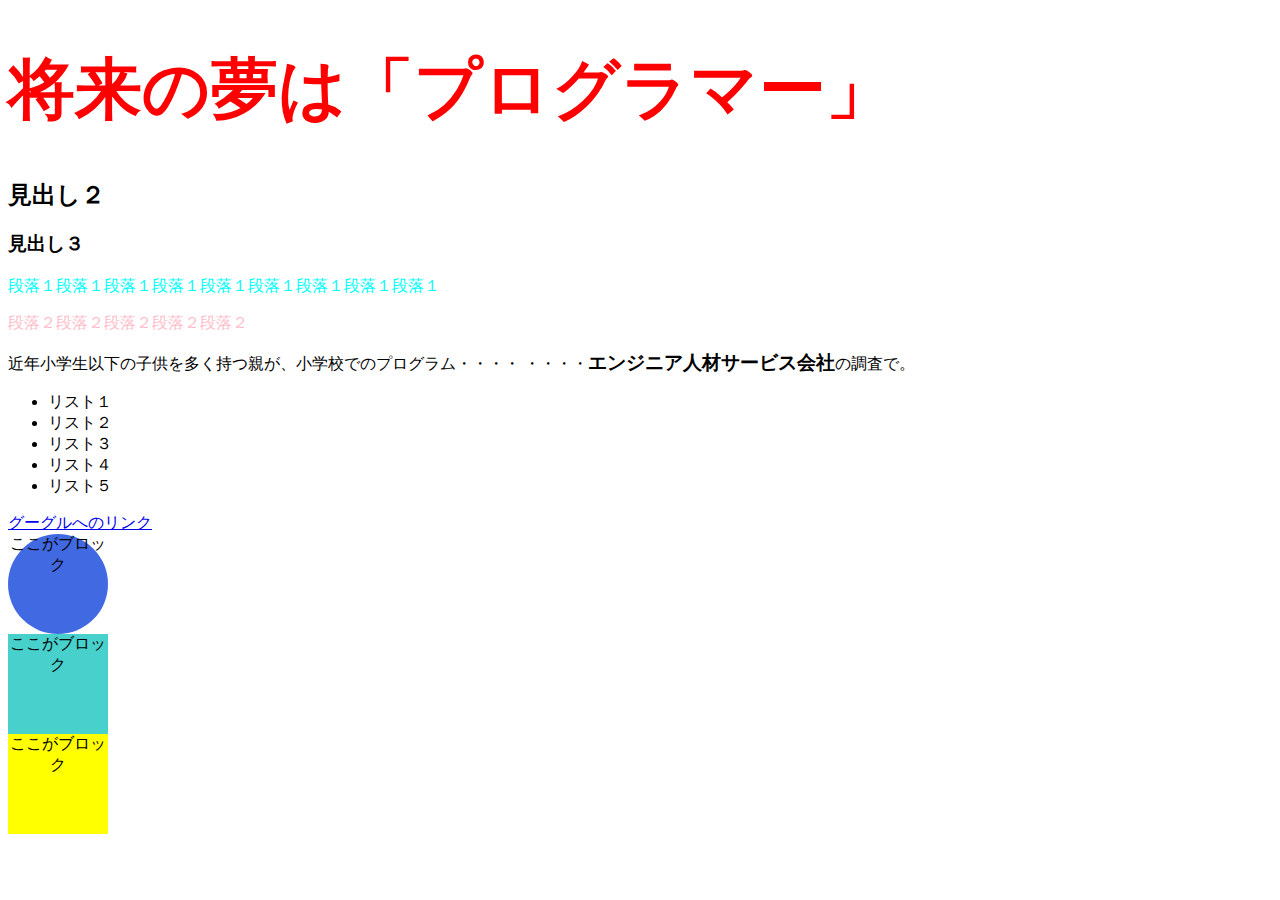
<file: index.html>
<!DOCTYPE html>
<html lang="ja">
<head>
  <meta charset="utf-8">
  <meta name="viewport" content="width=dvice-width,initial-scale=1.0">
  <meta http-equiv="X-UA-Compatible" content="ie=edge">
  <title>HTMLの練習</title>

  <link rel="stylesheet" type="text/css" href="css/index.css">

</head>
<body>
  <h1>
    将来の夢は「プログラマー」
  </h1>
  <h2>見出し２</h2>
  <h3>見出し３</h3>
  <p class="sub-title1">段落１段落１段落１段落１段落１段落１段落１段落１段落１</p>
  <p id="sub-title2">段落２段落２段落２段落２段落２</p>
  近年小学生以下の子供を多く持つ親が、小学校でのプログラム・・・・
  ・・・・<span class="company">エンジニア人材サービス会社</span>の調査で。
  <ul>
    <li>リスト１</li>
    <li>リスト２</li>
    <li>リスト３</li>
    <li>リスト４</li>
    <li>リスト５</li>
  </ul>
  <a href="https://www.google.co.jp">グーグルへのリンク</a>
  <div class="box1">ここがブロック</div>
  <div class="box2">ここがブロック</div>
  <div class="box3">ここがブロック</div>
</body>
</html>
</file>
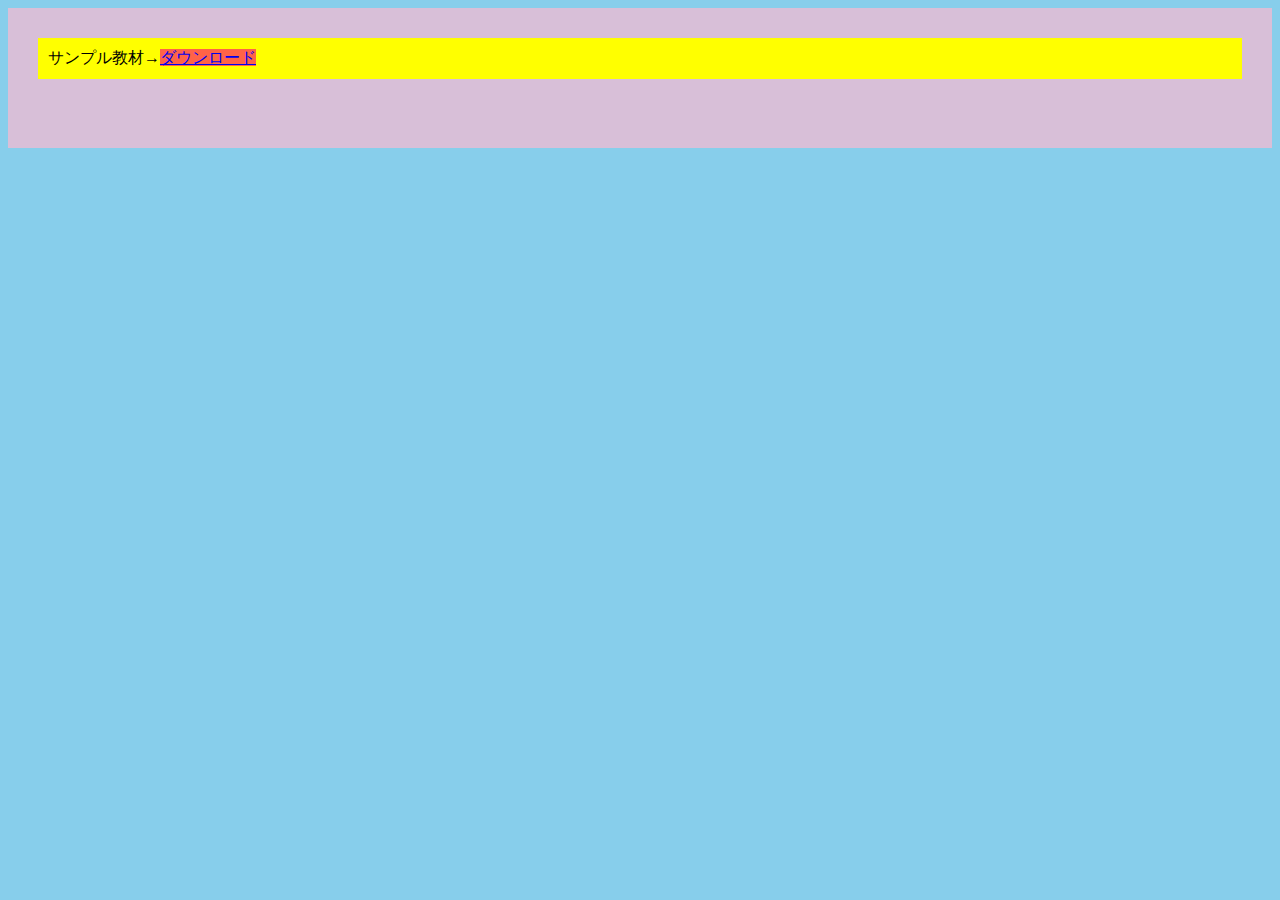
<file: boxmodel.html>
<!DOCTYPE html>
<html lang="ja">
<head>
  <meta charset="UTF-8">
  <meta name="viewport" content="width=device-width, initial-scale=1.0">
  <title>ボックスモデル練習</title>
  <style type="text/css">
    body{
      background-color: skyblue;
    }
    div{
      background-color: thistle;
      height: 100px;
      width: auto;
      padding: 20px;
    }
    p{
      background-color: yellow;
      padding: 10px;
      margin: 10px;
      border: none;
    }
    a{
      background-color: tomato;
    }
  </style>
</head>
<body>
  <div>
    <p>サンプル教材→<a href="#">ダウンロード</a></p>
  </div>
</body>
</html>
</file>
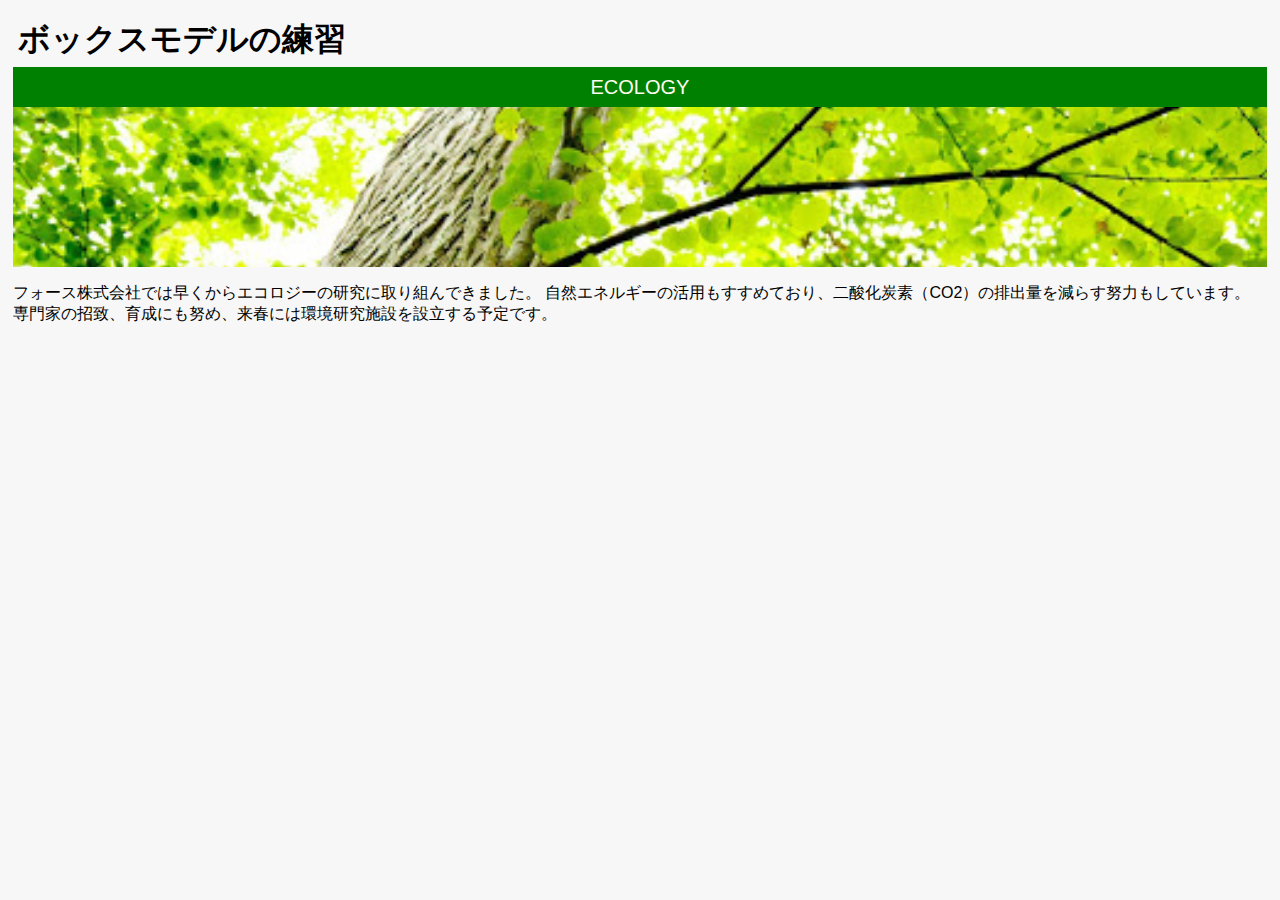
<file: boxmodel3.html>
<!DOCTYPE html>
<html lang="ja">
<head>
  <meta charset="UTF-8">
  <meta name="viewport" content="width=device-width, initial-scale=1.0">
  <title>Document</title>
  <style type="text/css">
    body{
      padding: 5px;
      font-family: Verdana, Geneva, Tahoma, sans-serif;
      background-color: #f7f7f7;
    }
    h1{
      margin: 5px;
    }
    div.header{
      background-image: url("img/tree.jpg");
      background-repeat: no-repeat;
      background-size: cover;
      height: 200px;
      width: auto;
    }
    div.title{
      background-color: green;
      height: 40px;
      width: auto;
      line-height: 40px;
      font-size: 20px;
      color: ivory;
      display: flex;
      justify-content: center;
    }
  </style>
</head>
<body>
  <h1>ボックスモデルの練習</h1>
  <div class="header">
    <div class="title">ECOLOGY</div>
  </div>
  <p class="container">
    フォース株式会社では早くからエコロジーの研究に取り組んできました。 自然エネルギーの活用もすすめており、二酸化炭素（CO2）の排出量を減らす努力もしています。 専門家の招致、育成にも努め、来春には環境研究施設を設立する予定です。
  </p>
</body>
</html>
</file>
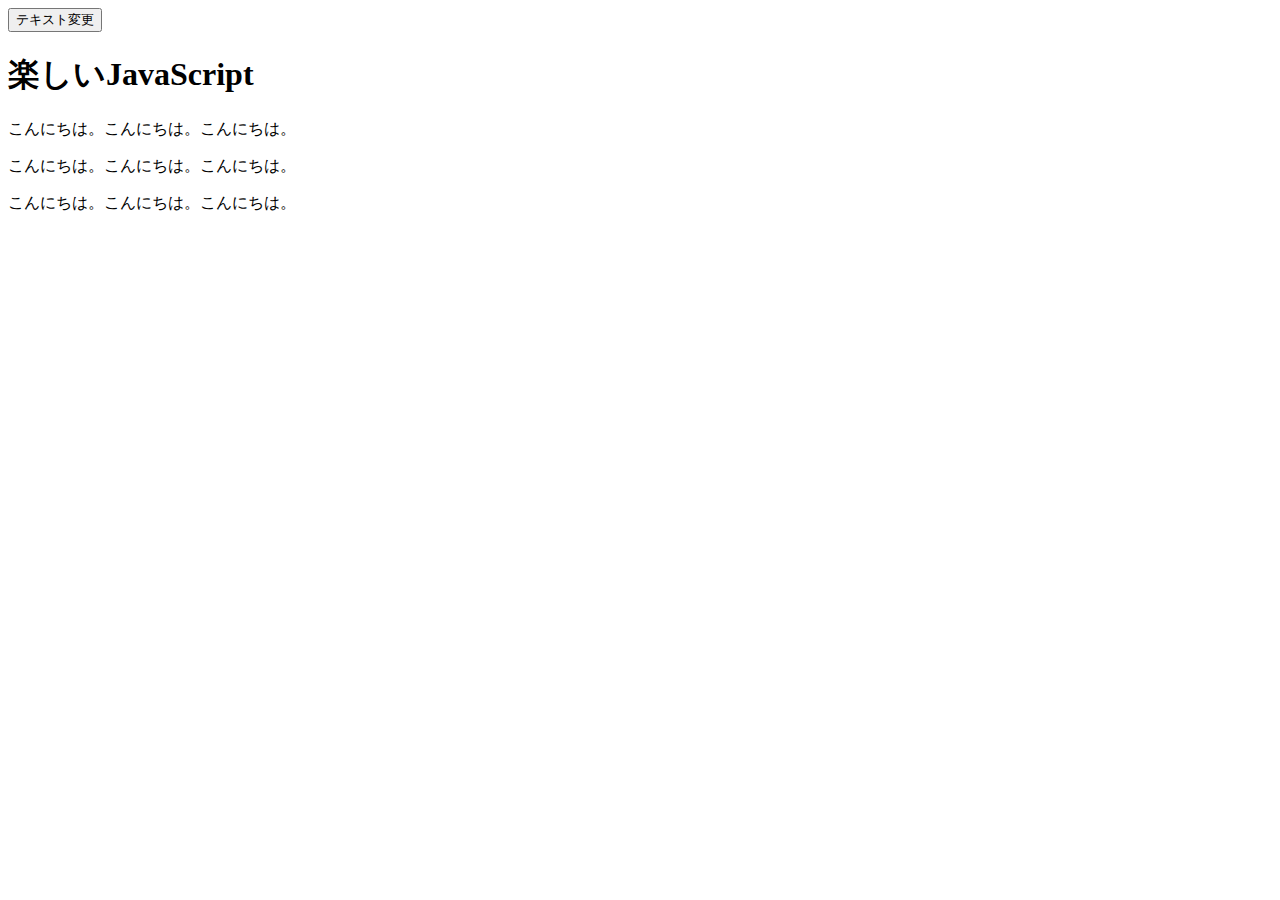
<file: dom.html>
<!DOCTYPE html>
<html lang="ja">
<head>
  <meta charset="UTF-8">
  <meta name="viewport" content="width=device-width, initial-scale=1.0">
  <title>DOM操作の基本</title>
</head>
<body>
  <button id="textChange">テキスト変更</button>
  <h1>楽しいJavaScript</h1>
  <p id="target">こんにちは。こんにちは。こんにちは。</p>
  <p>こんにちは。こんにちは。こんにちは。</p>
  <p>こんにちは。こんにちは。こんにちは。</p>
  <script>
    'use strict';
    // const textChange = () => {
    //   document.querySelector('h1').textContent = "Changed!!";
    //   // document.querySelector('#target').textContent = "Changed!!";
    //   document.getElementById('target').textContent = "Changed!!";
    // }
    // setTimeout(textChange,1000);

    document.getElementById('textChange').addEventListener('click',() => {
      document.getElementById('target').textContent = "Changed!!";
    });

  </script>
</body>
</html>
</file>
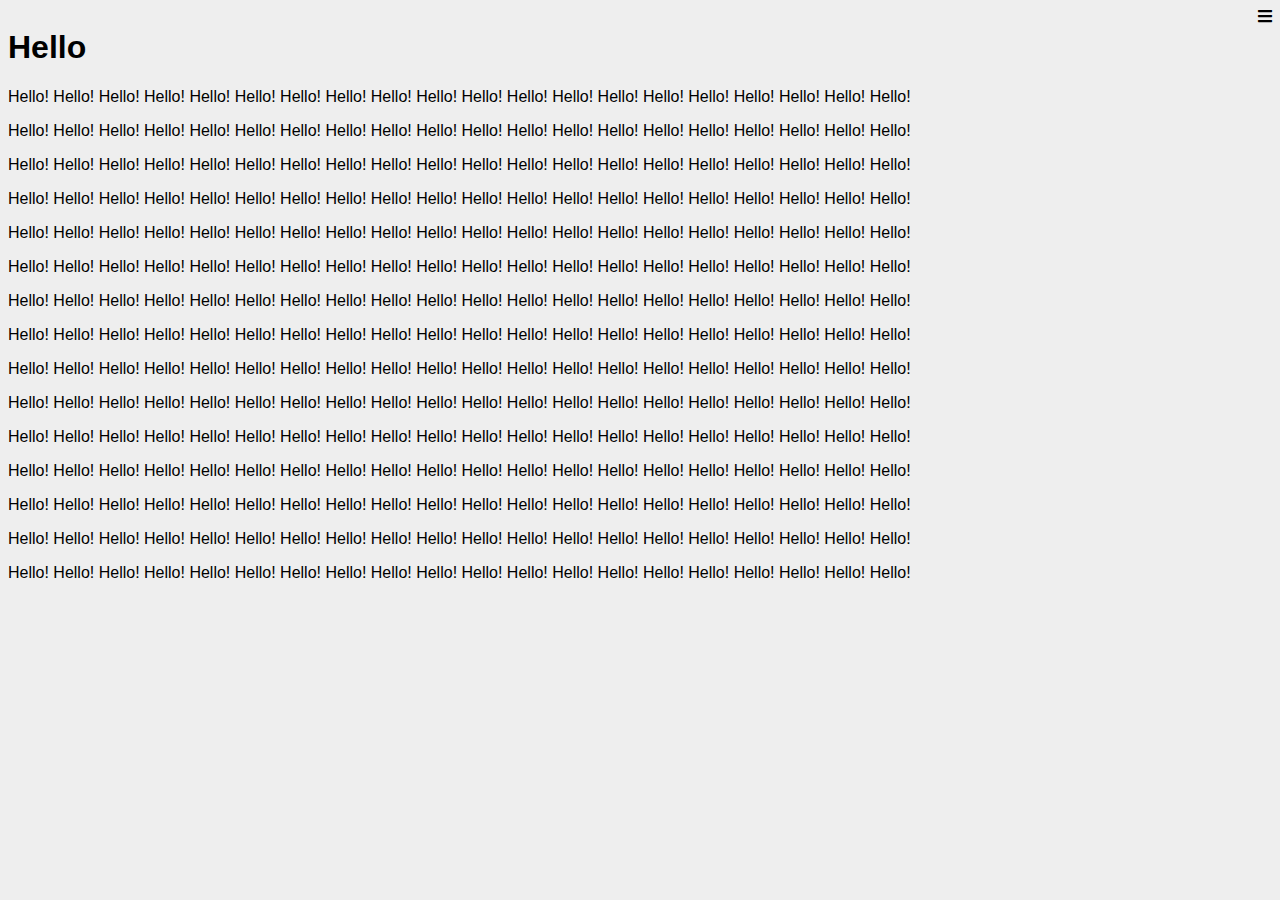
<file: humburger.html>
<!DOCTYPE html>
<html lang="ja">
<head>
  <meta charset="UTF-8">
  <meta name="viewport" content="width=device-width, initial-scale=1.0">
  <title>HumburgerMenu1</title>
  <link rel="stylesheet" href="https://cdnjs.cloudflare.com/ajax/libs/font-awesome/5.12.1/css/all.min.css">
  <style type="text/css">
    body {
      padding: 0;
      margin: 0;
      font-family: Verdana, Geneva, Tahoma, sans-serif;
    }
    #main {
      background-color: #eee;
      width: 100%;
      height: 100%;
      position: absolute;
      top: 0;
      left: 0;
      padding: 8px;
      z-index: 2;
      overflow: auto;
      box-sizing: border-box;
      transition: .4s;
    }
    #menu {
      background-color: #4c80ee;
      color: #fff;
      position: absolute;
      top: 0;
      right: 0;
      padding: 8px;
      width: 180px;
      min-height: 100%;
      z-index: 1;
      box-sizing: border-box;
    }
    #open {
      float: right;
      cursor: pointer;
    }
    #main.menu-open {
      left: -180px;
    }
  </style>
</head>
<body>
  <div id="menu">
    <ul>
      <li>Munu1</li>
      <li>Munu2</li>
      <li>Munu3</li>
      <li>Munu4</li>
      <li>Munu5</li>
    </ul>
  </div>
  <div id="main">
    <i class="fa fa-bars" id="open"></i>
    <h1>Hello</h1>
    <p>Hello! Hello! Hello! Hello! Hello! Hello! Hello! Hello! Hello! Hello! Hello! Hello! Hello! Hello! Hello! Hello! Hello! Hello! Hello! Hello!</p>
    <p>Hello! Hello! Hello! Hello! Hello! Hello! Hello! Hello! Hello! Hello! Hello! Hello! Hello! Hello! Hello! Hello! Hello! Hello! Hello! Hello!</p>
    <p>Hello! Hello! Hello! Hello! Hello! Hello! Hello! Hello! Hello! Hello! Hello! Hello! Hello! Hello! Hello! Hello! Hello! Hello! Hello! Hello!</p>
    <p>Hello! Hello! Hello! Hello! Hello! Hello! Hello! Hello! Hello! Hello! Hello! Hello! Hello! Hello! Hello! Hello! Hello! Hello! Hello! Hello!</p>
    <p>Hello! Hello! Hello! Hello! Hello! Hello! Hello! Hello! Hello! Hello! Hello! Hello! Hello! Hello! Hello! Hello! Hello! Hello! Hello! Hello!</p>
    <p>Hello! Hello! Hello! Hello! Hello! Hello! Hello! Hello! Hello! Hello! Hello! Hello! Hello! Hello! Hello! Hello! Hello! Hello! Hello! Hello!</p>
    <p>Hello! Hello! Hello! Hello! Hello! Hello! Hello! Hello! Hello! Hello! Hello! Hello! Hello! Hello! Hello! Hello! Hello! Hello! Hello! Hello!</p>
    <p>Hello! Hello! Hello! Hello! Hello! Hello! Hello! Hello! Hello! Hello! Hello! Hello! Hello! Hello! Hello! Hello! Hello! Hello! Hello! Hello!</p>
    <p>Hello! Hello! Hello! Hello! Hello! Hello! Hello! Hello! Hello! Hello! Hello! Hello! Hello! Hello! Hello! Hello! Hello! Hello! Hello! Hello!</p>
    <p>Hello! Hello! Hello! Hello! Hello! Hello! Hello! Hello! Hello! Hello! Hello! Hello! Hello! Hello! Hello! Hello! Hello! Hello! Hello! Hello!</p>
    <p>Hello! Hello! Hello! Hello! Hello! Hello! Hello! Hello! Hello! Hello! Hello! Hello! Hello! Hello! Hello! Hello! Hello! Hello! Hello! Hello!</p>
    <p>Hello! Hello! Hello! Hello! Hello! Hello! Hello! Hello! Hello! Hello! Hello! Hello! Hello! Hello! Hello! Hello! Hello! Hello! Hello! Hello!</p>
    <p>Hello! Hello! Hello! Hello! Hello! Hello! Hello! Hello! Hello! Hello! Hello! Hello! Hello! Hello! Hello! Hello! Hello! Hello! Hello! Hello!</p>
    <p>Hello! Hello! Hello! Hello! Hello! Hello! Hello! Hello! Hello! Hello! Hello! Hello! Hello! Hello! Hello! Hello! Hello! Hello! Hello! Hello!</p>
    <p>Hello! Hello! Hello! Hello! Hello! Hello! Hello! Hello! Hello! Hello! Hello! Hello! Hello! Hello! Hello! Hello! Hello! Hello! Hello! Hello!</p>
  </div>
  <script>
    'use strict';

    const open = document.getElementById('open');
    const main = document.getElementById('main');

    open.addEventListener('click', () => {
      if (main.className === 'menu-open'){
        main.className = '';
      } else {
        main.className = 'menu-open';
      }
    });

  </script>
</body>
</html>
</file>
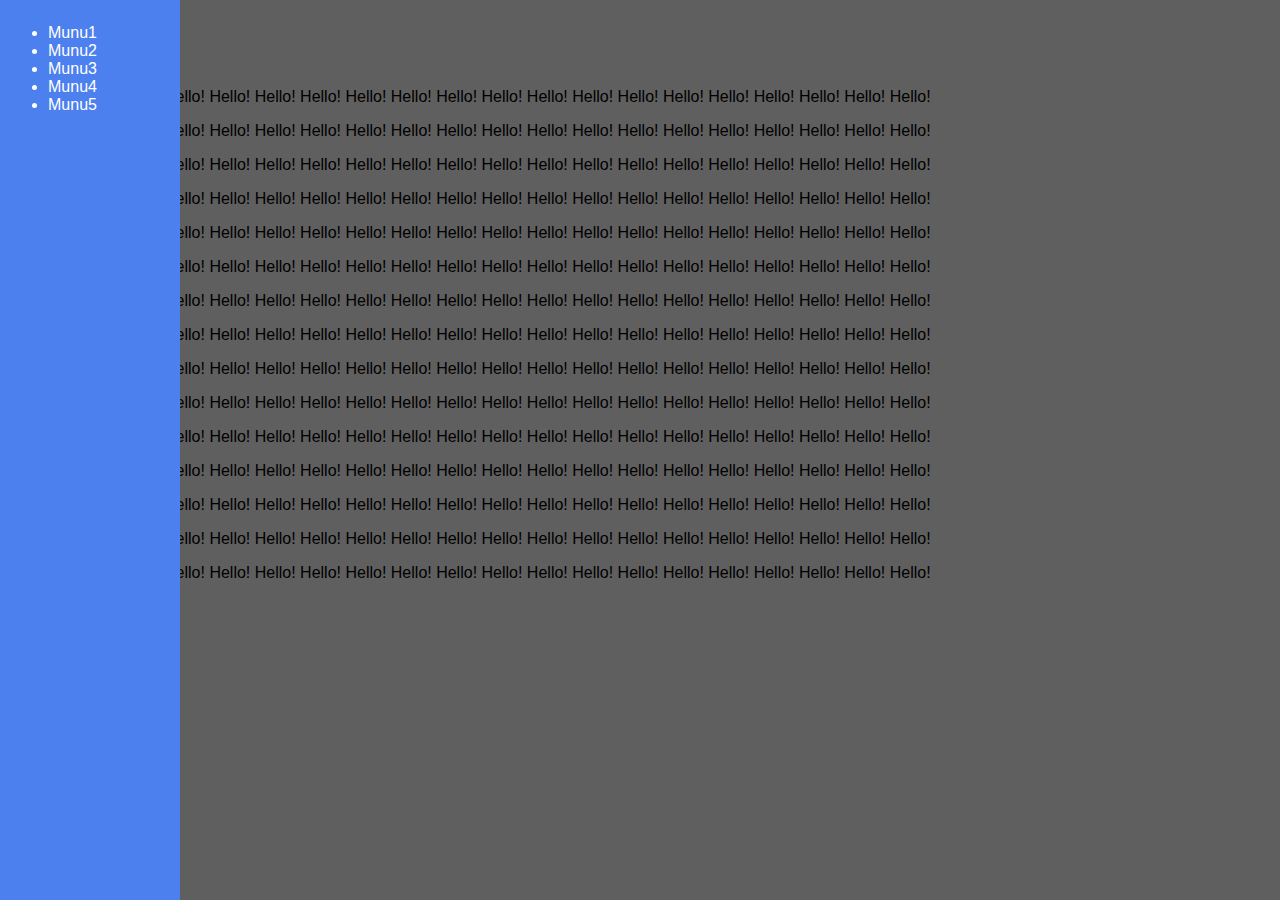
<file: humburger2.html>
<!DOCTYPE html>
<html lang="ja">
<head>
  <meta charset="UTF-8">
  <meta name="viewport" content="width=device-width, initial-scale=1.0">
  <title>HumburgerMenu2</title>
  <link rel="stylesheet" href="https://cdnjs.cloudflare.com/ajax/libs/font-awesome/5.12.1/css/all.min.css">
  <style type="text/css">
    body {
      padding: 0;
      margin: 0;
      font-family: Verdana, Geneva, Tahoma, sans-serif;
      overflow-x: hidden;
    }
    #main {
      background-color: #eee;
      width: 100%;
      height: 100%;
      position: absolute;
      top: 0;
      left: 20px;
      padding: 8px;
      margin-left: 0px;
      z-index: 1;
      overflow: auto;
      box-sizing: border-box;
    }
    #cover {
      background-color: #000;
      opacity: .6;
      width: 100%;
      height: 100%;
      position: absolute;
      top: 0;
      left: 0;
      display: none;
      z-index: 2;
    }
    #menu {
      background-color: #4c80ee;
      color: #fff;
      position: absolute;
      top: 0;
      left: -160px;
      padding: 8px;
      width: 180px;
      min-height: 100%;
      z-index: 3;
      box-sizing: border-box;
      transition: .4s;
    }
    #open, #close {
      float: left;
      cursor: pointer;
    }
    #cover.menu-open {
      display: block;
    }
    #menu.menu-open {
      left: 0;
    }
  </style>
</head>
<body>
  <div id="menu">
    <!-- <i class="fa fa-times" id="close"></i> -->
    <ul>
      <li>Munu1</li>
      <li>Munu2</li>
      <li>Munu3</li>
      <li>Munu4</li>
      <li>Munu5</li>
    </ul>
  </div>
  <div id="main">
    <!-- <i class="fa fa-bars" id="open"></i> -->
    <h1>Hello</h1>
    <p>Hello! Hello! Hello! Hello! Hello! Hello! Hello! Hello! Hello! Hello! Hello! Hello! Hello! Hello! Hello! Hello! Hello! Hello! Hello! Hello!</p>
    <p>Hello! Hello! Hello! Hello! Hello! Hello! Hello! Hello! Hello! Hello! Hello! Hello! Hello! Hello! Hello! Hello! Hello! Hello! Hello! Hello!</p>
    <p>Hello! Hello! Hello! Hello! Hello! Hello! Hello! Hello! Hello! Hello! Hello! Hello! Hello! Hello! Hello! Hello! Hello! Hello! Hello! Hello!</p>
    <p>Hello! Hello! Hello! Hello! Hello! Hello! Hello! Hello! Hello! Hello! Hello! Hello! Hello! Hello! Hello! Hello! Hello! Hello! Hello! Hello!</p>
    <p>Hello! Hello! Hello! Hello! Hello! Hello! Hello! Hello! Hello! Hello! Hello! Hello! Hello! Hello! Hello! Hello! Hello! Hello! Hello! Hello!</p>
    <p>Hello! Hello! Hello! Hello! Hello! Hello! Hello! Hello! Hello! Hello! Hello! Hello! Hello! Hello! Hello! Hello! Hello! Hello! Hello! Hello!</p>
    <p>Hello! Hello! Hello! Hello! Hello! Hello! Hello! Hello! Hello! Hello! Hello! Hello! Hello! Hello! Hello! Hello! Hello! Hello! Hello! Hello!</p>
    <p>Hello! Hello! Hello! Hello! Hello! Hello! Hello! Hello! Hello! Hello! Hello! Hello! Hello! Hello! Hello! Hello! Hello! Hello! Hello! Hello!</p>
    <p>Hello! Hello! Hello! Hello! Hello! Hello! Hello! Hello! Hello! Hello! Hello! Hello! Hello! Hello! Hello! Hello! Hello! Hello! Hello! Hello!</p>
    <p>Hello! Hello! Hello! Hello! Hello! Hello! Hello! Hello! Hello! Hello! Hello! Hello! Hello! Hello! Hello! Hello! Hello! Hello! Hello! Hello!</p>
    <p>Hello! Hello! Hello! Hello! Hello! Hello! Hello! Hello! Hello! Hello! Hello! Hello! Hello! Hello! Hello! Hello! Hello! Hello! Hello! Hello!</p>
    <p>Hello! Hello! Hello! Hello! Hello! Hello! Hello! Hello! Hello! Hello! Hello! Hello! Hello! Hello! Hello! Hello! Hello! Hello! Hello! Hello!</p>
    <p>Hello! Hello! Hello! Hello! Hello! Hello! Hello! Hello! Hello! Hello! Hello! Hello! Hello! Hello! Hello! Hello! Hello! Hello! Hello! Hello!</p>
    <p>Hello! Hello! Hello! Hello! Hello! Hello! Hello! Hello! Hello! Hello! Hello! Hello! Hello! Hello! Hello! Hello! Hello! Hello! Hello! Hello!</p>
    <p>Hello! Hello! Hello! Hello! Hello! Hello! Hello! Hello! Hello! Hello! Hello! Hello! Hello! Hello! Hello! Hello! Hello! Hello! Hello! Hello!</p>
  </div>
  <div id="cover"></div>
  <script>
    'use strict';

    // const open = document.getElementById('open');
    // const close = document.getElementById('close');

    const menu = document.getElementById('menu');
    const cover = document.getElementById('cover');

    menu.addEventListener('mouseover', () => {
        menu.className = 'menu-open';
        cover.className = 'menu-open';
    });
    menu.addEventListener('mouseleave', () => {
        menu.className = '';
        cover.className = '';
    });

    // open.addEventListener('click', () => {
    //     menu.className = 'menu-open';
    //     cover.className = 'menu-open';
    // });
    // close.addEventListener('click', () => {
    //     menu.className = '';
    //     cover.className = '';
    // });

  </script>
</body>
</html>
</file>
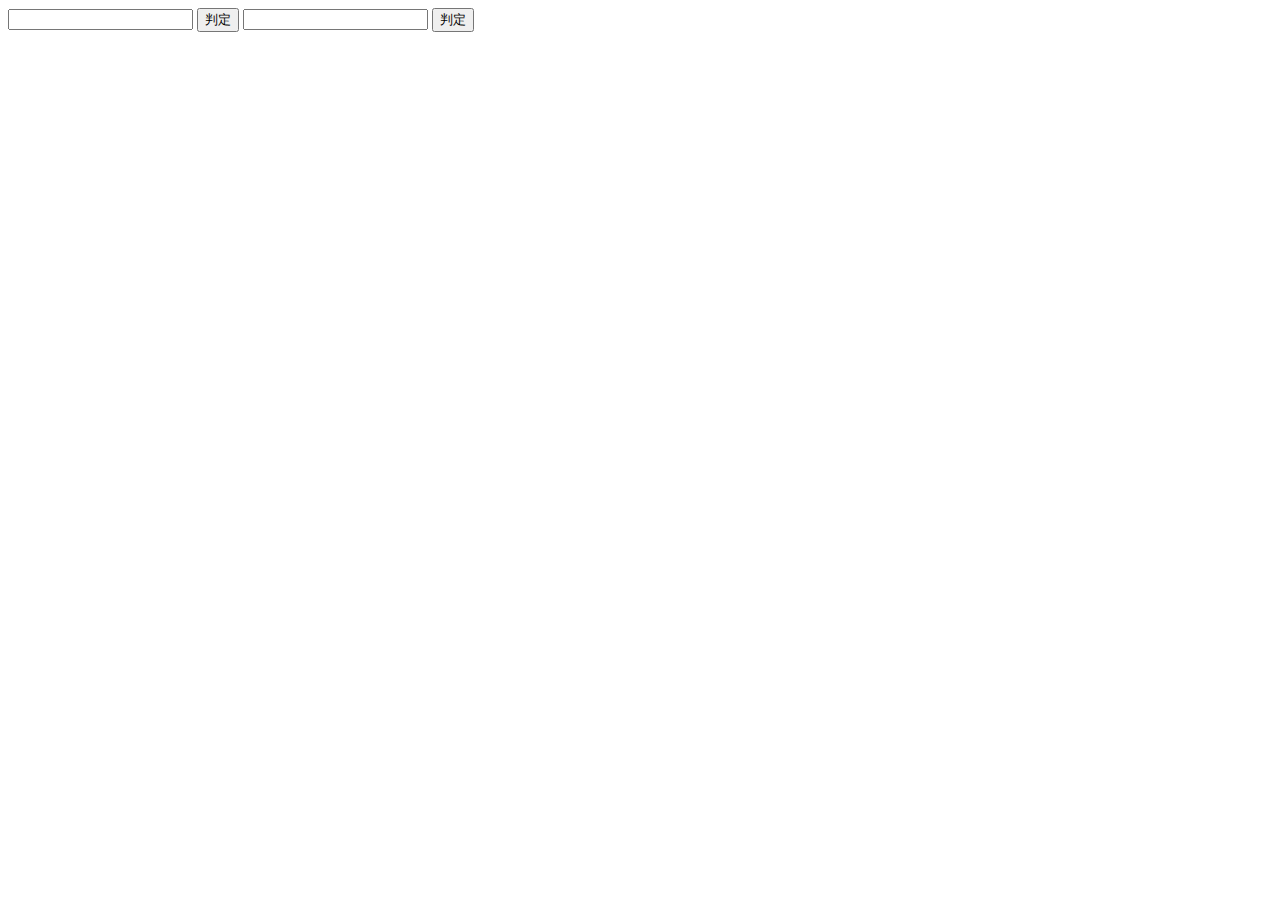
<file: if-for.html>
<!DOCTYPE html>
<html lang="ja">
<head>
  <meta charset="UTF-8">
  <meta name="viewport" content="width=device-width, initial-scale=1.0">
  <title>初めてのJavaScript</title>
</head>
<body>
  <input type="text" id="score">
  <input type="button" value="判定" onclick="scoreCheck()">

  <script src="js/if-for.js"></script>
</body>
</html>
      <input type="text" id="score">
        <input type="button" value="判定" onclick="scoreCheck()">
</file>
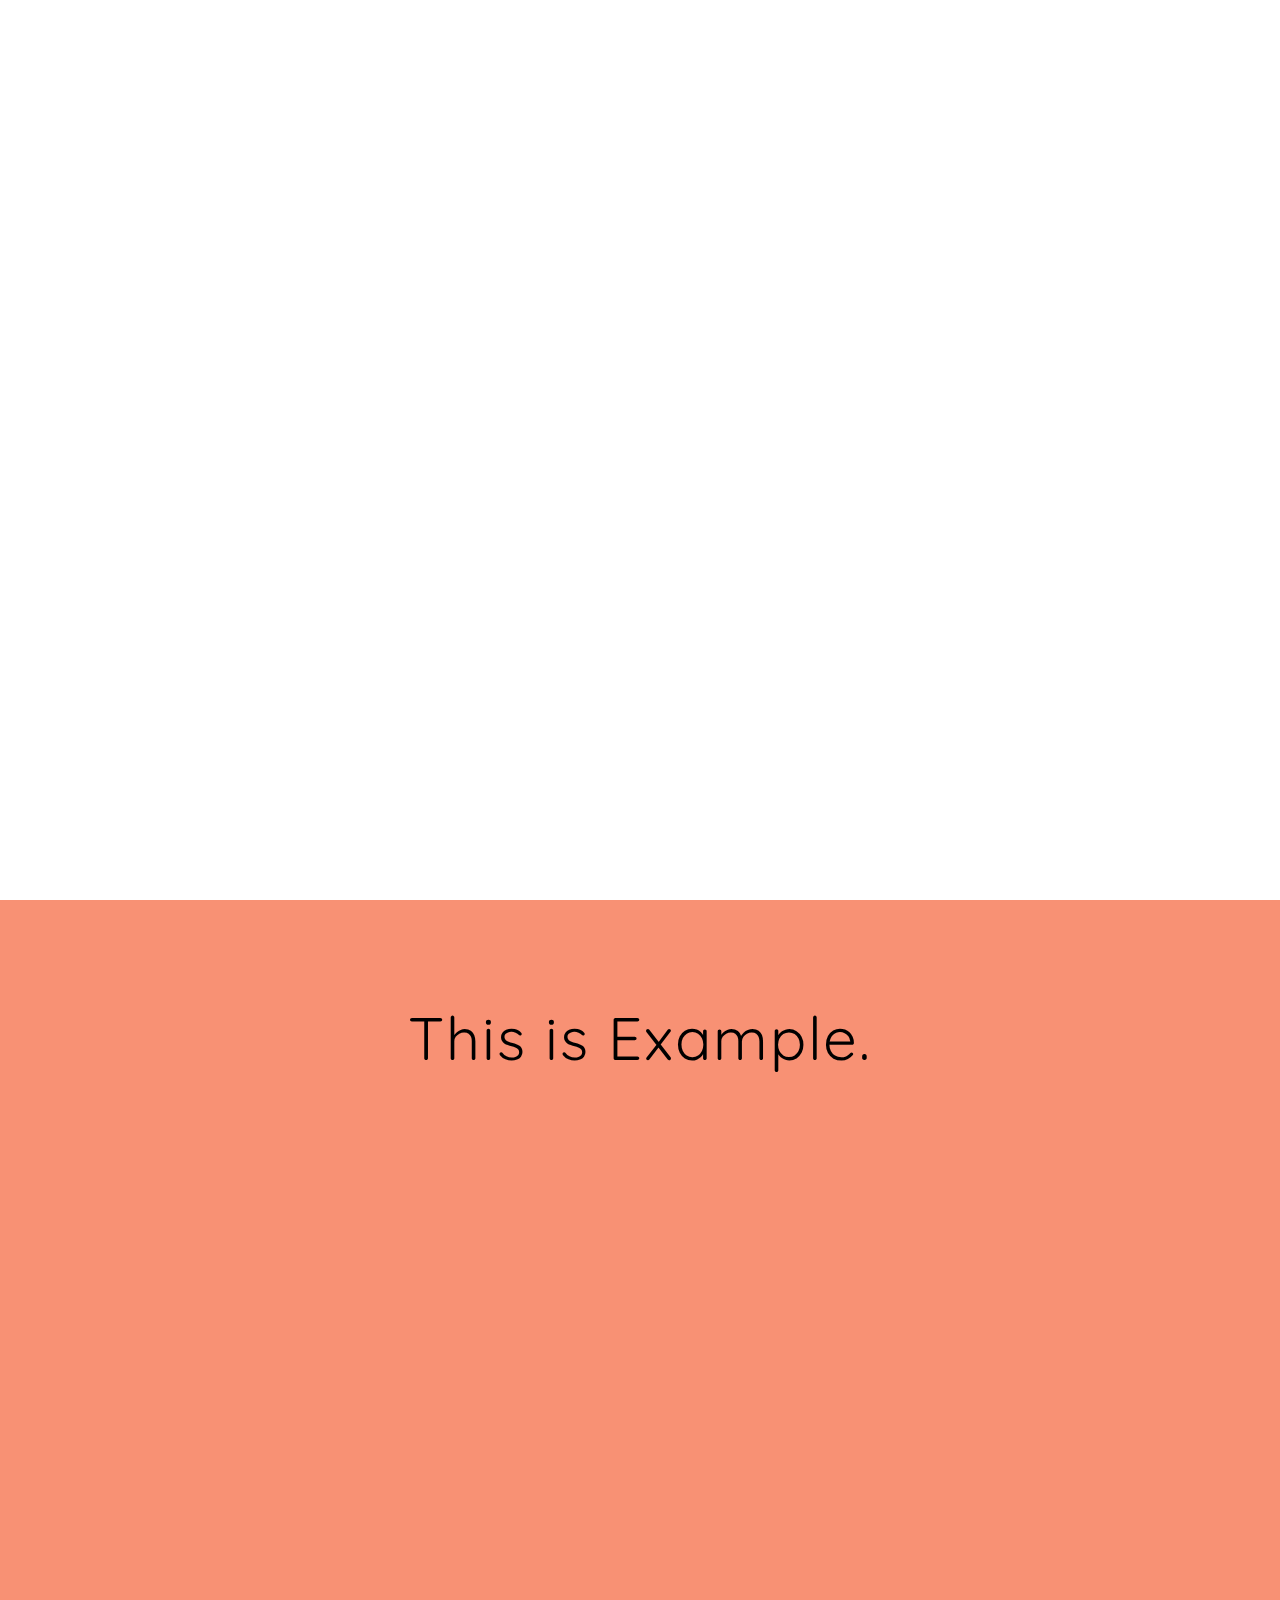
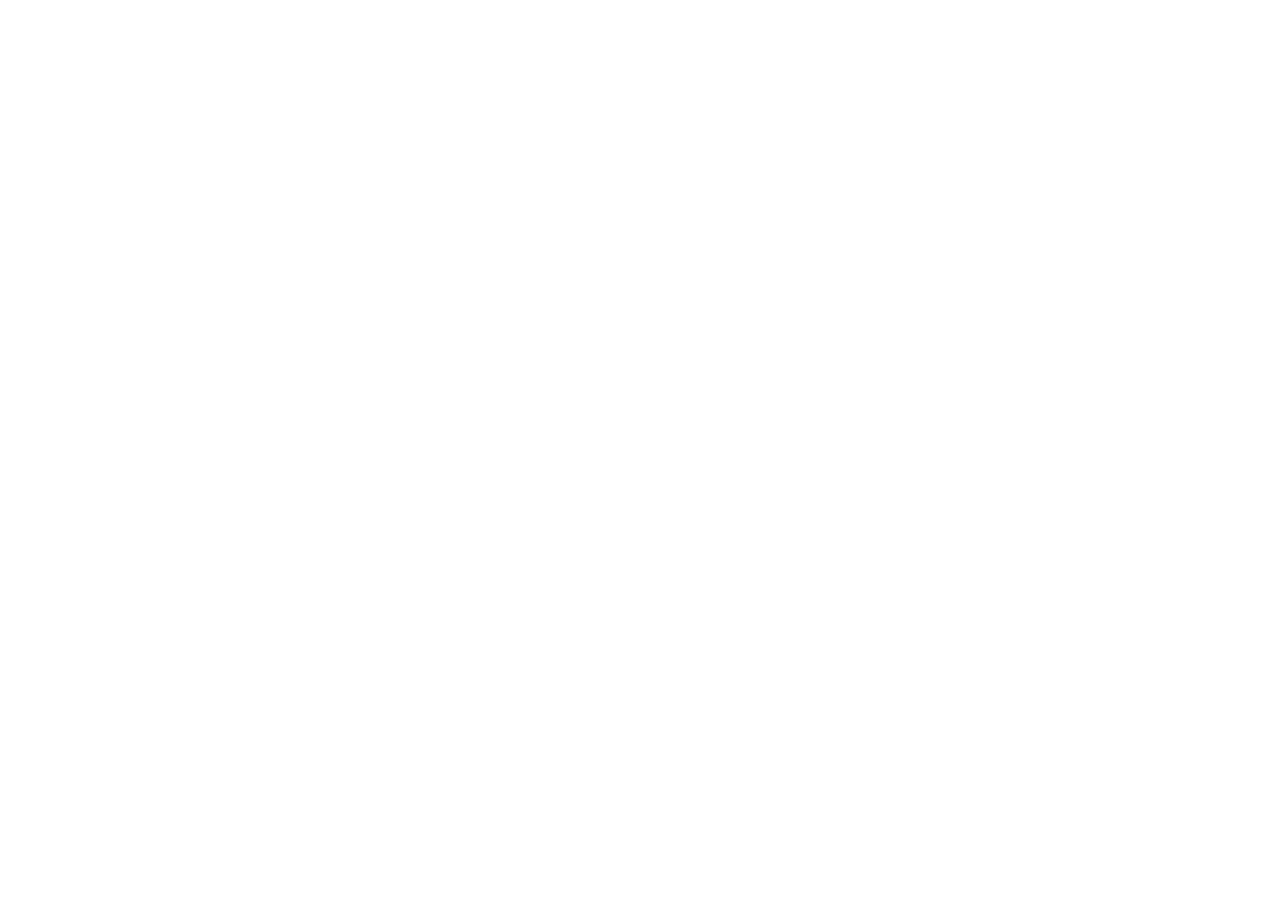
<file: portfolio.html>
<!DOCTYPE html>
<html lang="ja">
<head>
  <meta charset="UTF-8">
  <meta name="viewport" content="width=device-width, initial-scale=1.0">
  <title>Document</title>
  <style type="text/css">
    @import url('https://fonts.googleapis.com/css?family=Quicksand');

    body,html {
        height: 100%;
        margin: 0 auto;
        font-family: Quicksand;
        letter-spacing:2px;
    }
    /*ここまでパララックスとは関係のない設定*/

    /*固定された画像*/
    .parallax {
        position: relative;
        background-image: url('https://saruwakakun.com/wp-content/uploads/2017/07/img.jpg');
        height: 100%; 
        background-attachment: fixed;
        background-position: center;
        background-size: cover;
        background-repeat: no-repeat;
    }

    /*タイトル*/
    .parallax h2 {
        color:#fff;
        font-size: 80px;
        text-align: center;
        position: fixed;
        width :100%;
        top: 20%;
    }

    /*スクロールするボックス*/
    .contents {
        position: relative;
        z-index: 1;
        height:500px;
        background: #555;
        font-size:60px;
        background: #f89174;
        padding: 100px 20px;
        text-align :center;
      }
  </style>  
</head>
<body>
  <div class="parallax"><h2>HUNGRY?</h2></div>

  <div class="contents">
    This is Example.
  </div>

  <div class="parallax"></div>
</body>
</html>
</file>
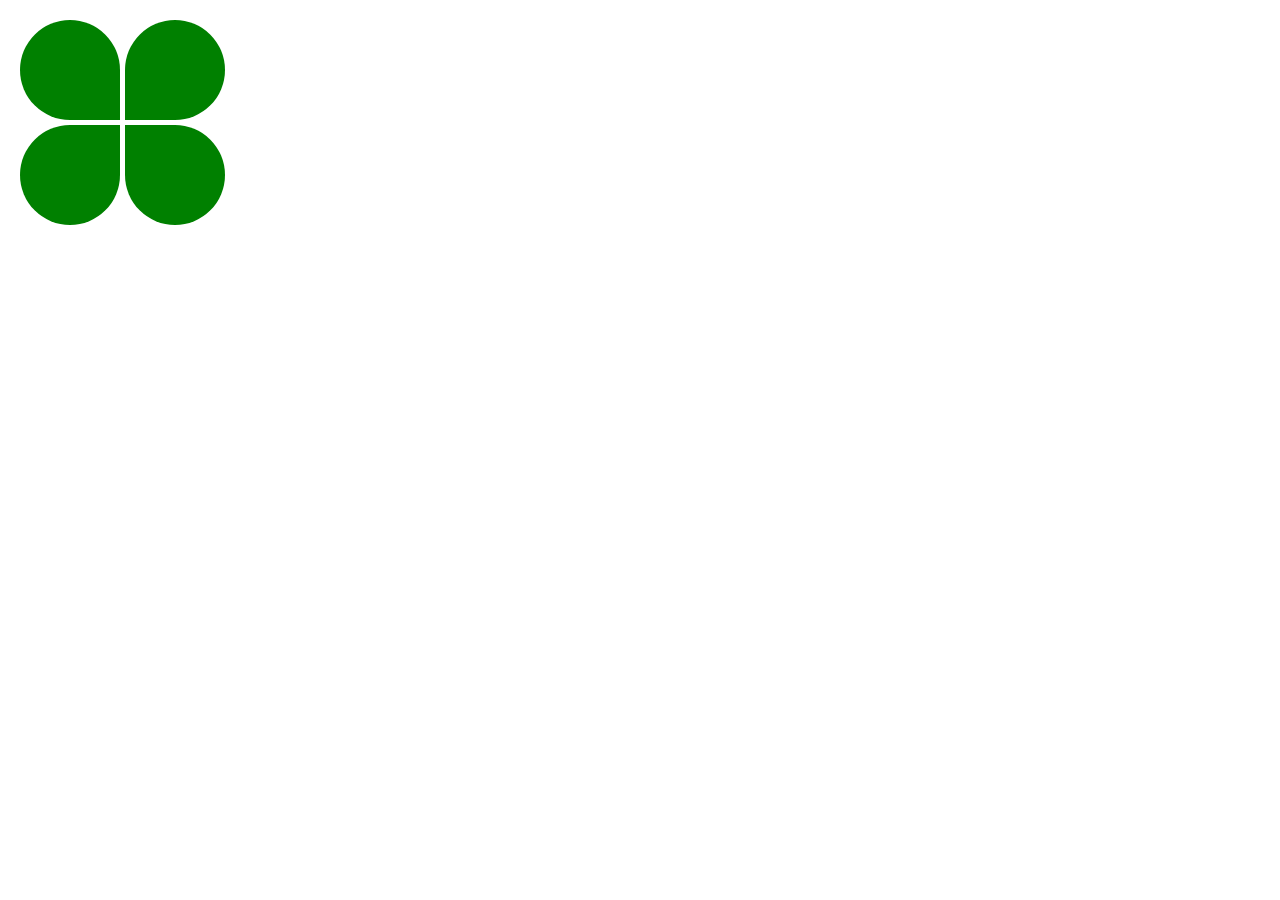
<file: sample.html>
<!DOCTYPE html>
<html lang="ja">
<head>
  <meta charset="utf-8">
  <meta name="viewport" content="width=dvice-width,initial-scale=1.0">
  <meta http-equiv="X-UA-Compatible" content="ie=edge">
  <title>練習</title>

  <style type="text/css">
  .box1 {
    height:100px;
    width:100px;
  	border-radius:50% 50% 0 50%;
  	position:absolute;
  	left:10px;
  	top:10px;
  	margin : 10px;
  	background-color:green;
  }
  .box2 {
    height:100px;
    width:100px;
  	border-radius:50% 50% 50% 0;
  	position:absolute;
  	left:115px;
  	top:10px;
  	margin : 10px;
  	background-color:green;
  }
  .box3 {
    height:100px;
    width:100px;
  	border-radius:50% 0 50% 50%;
  	position:absolute;
  	left:10px;
  	top:115px;
  	margin : 10px;
  	background-color:green;
  }
  .box4 {
    height:100px;
    width:100px;
  	border-radius:0 50% 50% 50%;
  	position:absolute;
  	left:115px;
  	top:115px;
  	margin : 10px;
  	background-color:green;
  }
  </style>

</head>
<body>
  <div class="box1"></div>
  <div class="box2"></div>
  <div class="box3"></div>
  <div class="box4"></div>
</body>
</html>
</file>
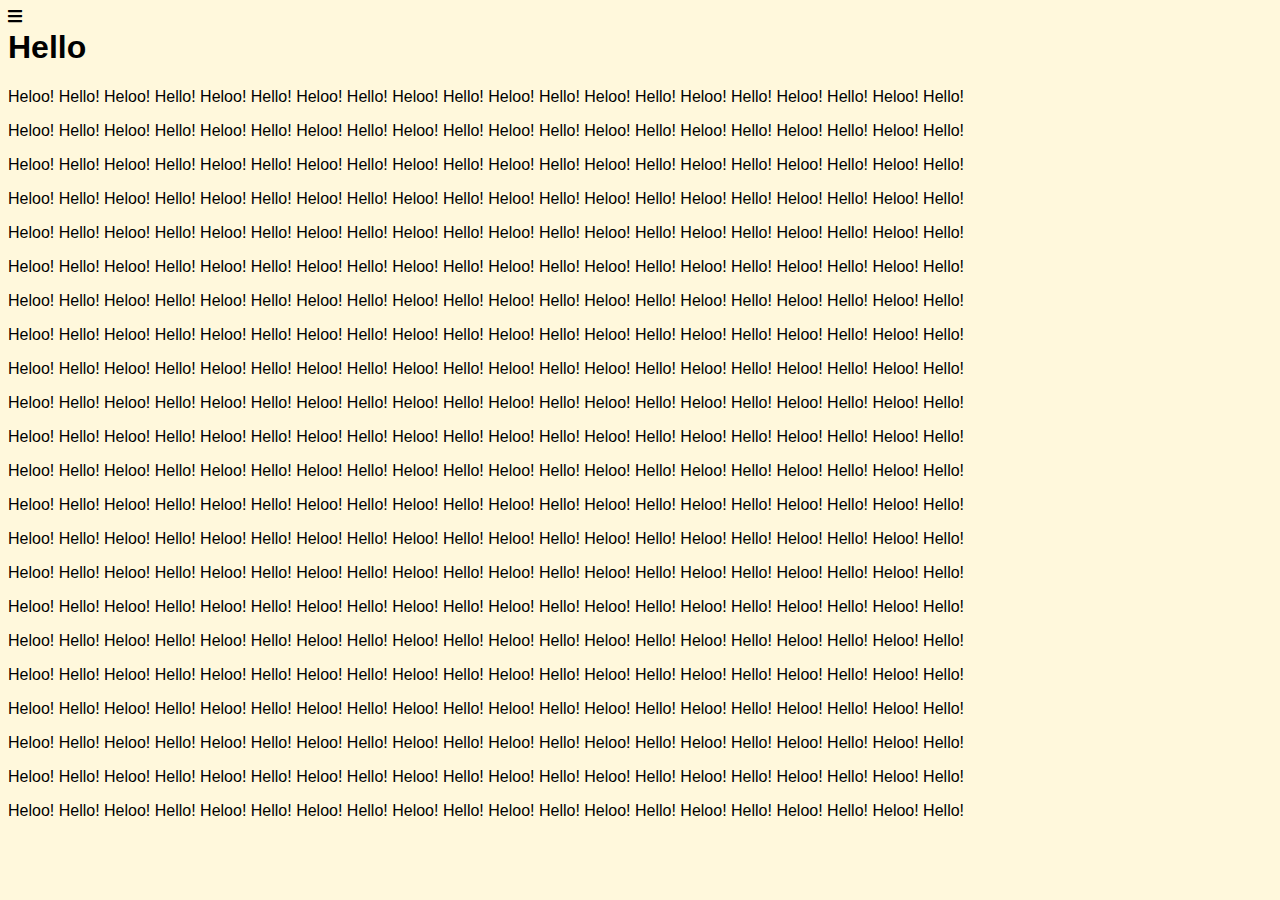
<file: test.html>
<!DOCTYPE html>
<html lang="ja">
<head>
 <meta charset="utf-8">
 <meta name="viewport" content="width=dvice-width,initial-scale=1.0">
 <meta http-equiv="X-UA-Compatble" content="ie=edge">
 <title>HumburgerMenu2</title>
 <link rel="stylesheet" href="https://cdnjs.cloudflare.com/ajax/libs/font-awesome/5.12.1/css/all.min.css">
 <style type="text/css">
    body {
        padding: 0;
        margin: 0;
        font-family: Verdana, Geneva, Tahoma, sans-serif;
        overflow-x: hidden;
    }
    #main {
        background-color: cornsilk;
        width: 100%;
        height: 100%;
        position: absolute;
        top: 0;
        left: 0;
        padding: 8px;
        z-index: 1;
        overflow: auto;
        box-sizing: border-box;
    }
    #cover {
        background-color: #000;
        opacity: .6;
        width: 100%;
        height: 100%;
        position: absolute;
        top: 0;
        left: 0;
        display: none;
        z-index: 2;
    }
    #menu {
        background-color: dodgerblue;
        color: floralwhite;
        position: absolute;
        top: 0;
        left: -180px;
        padding: 8px;
        width: 180px;
        min-height: 100%;
        z-index: 3;
        box-sizing: border-box;
        transition: .4s;
    }
    #open, #close {
        float: left;
        cursor: pointer;
    }
    #cover.menu-open {
        display: block;
    }
    #menu.menu-open {
        left: 0;
    }
</style>
</head>
<body>
<div id="menu">
    <i class="=fa fa-times" id="close"></i>
    <ui>
        <li>Menu1</li>
        <li>Menu2</li>
        <li>Menu3</li>
        <li>Menu4</li>
        <li>Menu5</li>
    </ui>
</div>
<div id="main">
    <i class="fa fa-bars" id="open"></i>
    <h1>Hello</h1>
    <p>Heloo! Hello! Heloo! Hello! Heloo! Hello! Heloo! Hello! Heloo! Hello! Heloo! Hello! Heloo! Hello! Heloo! Hello! Heloo! Hello! Heloo! Hello!</p>
    <p>Heloo! Hello! Heloo! Hello! Heloo! Hello! Heloo! Hello! Heloo! Hello! Heloo! Hello! Heloo! Hello! Heloo! Hello! Heloo! Hello! Heloo! Hello!</p>
    <p>Heloo! Hello! Heloo! Hello! Heloo! Hello! Heloo! Hello! Heloo! Hello! Heloo! Hello! Heloo! Hello! Heloo! Hello! Heloo! Hello! Heloo! Hello!</p>
    <p>Heloo! Hello! Heloo! Hello! Heloo! Hello! Heloo! Hello! Heloo! Hello! Heloo! Hello! Heloo! Hello! Heloo! Hello! Heloo! Hello! Heloo! Hello!</p>
    <p>Heloo! Hello! Heloo! Hello! Heloo! Hello! Heloo! Hello! Heloo! Hello! Heloo! Hello! Heloo! Hello! Heloo! Hello! Heloo! Hello! Heloo! Hello!</p>
    <p>Heloo! Hello! Heloo! Hello! Heloo! Hello! Heloo! Hello! Heloo! Hello! Heloo! Hello! Heloo! Hello! Heloo! Hello! Heloo! Hello! Heloo! Hello!</p>
    <p>Heloo! Hello! Heloo! Hello! Heloo! Hello! Heloo! Hello! Heloo! Hello! Heloo! Hello! Heloo! Hello! Heloo! Hello! Heloo! Hello! Heloo! Hello!</p>
    <p>Heloo! Hello! Heloo! Hello! Heloo! Hello! Heloo! Hello! Heloo! Hello! Heloo! Hello! Heloo! Hello! Heloo! Hello! Heloo! Hello! Heloo! Hello!</p>
    <p>Heloo! Hello! Heloo! Hello! Heloo! Hello! Heloo! Hello! Heloo! Hello! Heloo! Hello! Heloo! Hello! Heloo! Hello! Heloo! Hello! Heloo! Hello!</p>
    <p>Heloo! Hello! Heloo! Hello! Heloo! Hello! Heloo! Hello! Heloo! Hello! Heloo! Hello! Heloo! Hello! Heloo! Hello! Heloo! Hello! Heloo! Hello!</p>
    <p>Heloo! Hello! Heloo! Hello! Heloo! Hello! Heloo! Hello! Heloo! Hello! Heloo! Hello! Heloo! Hello! Heloo! Hello! Heloo! Hello! Heloo! Hello!</p>
    <p>Heloo! Hello! Heloo! Hello! Heloo! Hello! Heloo! Hello! Heloo! Hello! Heloo! Hello! Heloo! Hello! Heloo! Hello! Heloo! Hello! Heloo! Hello!</p>
    <p>Heloo! Hello! Heloo! Hello! Heloo! Hello! Heloo! Hello! Heloo! Hello! Heloo! Hello! Heloo! Hello! Heloo! Hello! Heloo! Hello! Heloo! Hello!</p>
    <p>Heloo! Hello! Heloo! Hello! Heloo! Hello! Heloo! Hello! Heloo! Hello! Heloo! Hello! Heloo! Hello! Heloo! Hello! Heloo! Hello! Heloo! Hello!</p>
    <p>Heloo! Hello! Heloo! Hello! Heloo! Hello! Heloo! Hello! Heloo! Hello! Heloo! Hello! Heloo! Hello! Heloo! Hello! Heloo! Hello! Heloo! Hello!</p>
    <p>Heloo! Hello! Heloo! Hello! Heloo! Hello! Heloo! Hello! Heloo! Hello! Heloo! Hello! Heloo! Hello! Heloo! Hello! Heloo! Hello! Heloo! Hello!</p>
    <p>Heloo! Hello! Heloo! Hello! Heloo! Hello! Heloo! Hello! Heloo! Hello! Heloo! Hello! Heloo! Hello! Heloo! Hello! Heloo! Hello! Heloo! Hello!</p>
    <p>Heloo! Hello! Heloo! Hello! Heloo! Hello! Heloo! Hello! Heloo! Hello! Heloo! Hello! Heloo! Hello! Heloo! Hello! Heloo! Hello! Heloo! Hello!</p>
    <p>Heloo! Hello! Heloo! Hello! Heloo! Hello! Heloo! Hello! Heloo! Hello! Heloo! Hello! Heloo! Hello! Heloo! Hello! Heloo! Hello! Heloo! Hello!</p>
    <p>Heloo! Hello! Heloo! Hello! Heloo! Hello! Heloo! Hello! Heloo! Hello! Heloo! Hello! Heloo! Hello! Heloo! Hello! Heloo! Hello! Heloo! Hello!</p>
    <p>Heloo! Hello! Heloo! Hello! Heloo! Hello! Heloo! Hello! Heloo! Hello! Heloo! Hello! Heloo! Hello! Heloo! Hello! Heloo! Hello! Heloo! Hello!</p>
    <p>Heloo! Hello! Heloo! Hello! Heloo! Hello! Heloo! Hello! Heloo! Hello! Heloo! Hello! Heloo! Hello! Heloo! Hello! Heloo! Hello! Heloo! Hello!</p> 
</div>
<div id="cover"></div>
<script>
    'use strict';
    const open = document.getElementById('open');
    const close = document.getElementById('close');
    const menu = document.getElementById('menu');
    const cover = document.getElementById('cover');
    open.addEventListener('click', () => {
        menu.className = 'menu-open';
        cover.className = 'menu-open';
    });
    close.addEventListener('click', () => {
        menu.className = '';
        cover.className = '';
    });
</script>
</body>
</html>
</file>
<file: css/index.css>
p.sub-title1 {
  color: aqua;
}
p#sub-title2 {
  color: pink;
}
.company{
  font-weight: bold;
  font-size: larger;
}
h1 {
  color: red;
  font-size: 50pt;
  font-weight: bold;
}
div.box1{
  height: 100px;
  width: 100px;
  background-color: royalblue;
  text-align: center;
  border-radius: 50%;
}

div.box2{
  height: 100px;
  width: 100px;
  background-color: mediumturquoise;
  text-align: center;  
}
div.box3{
  height: 100px;
  width: 100px;
  background-color: yellow;
  text-align: center;
}
</file>
